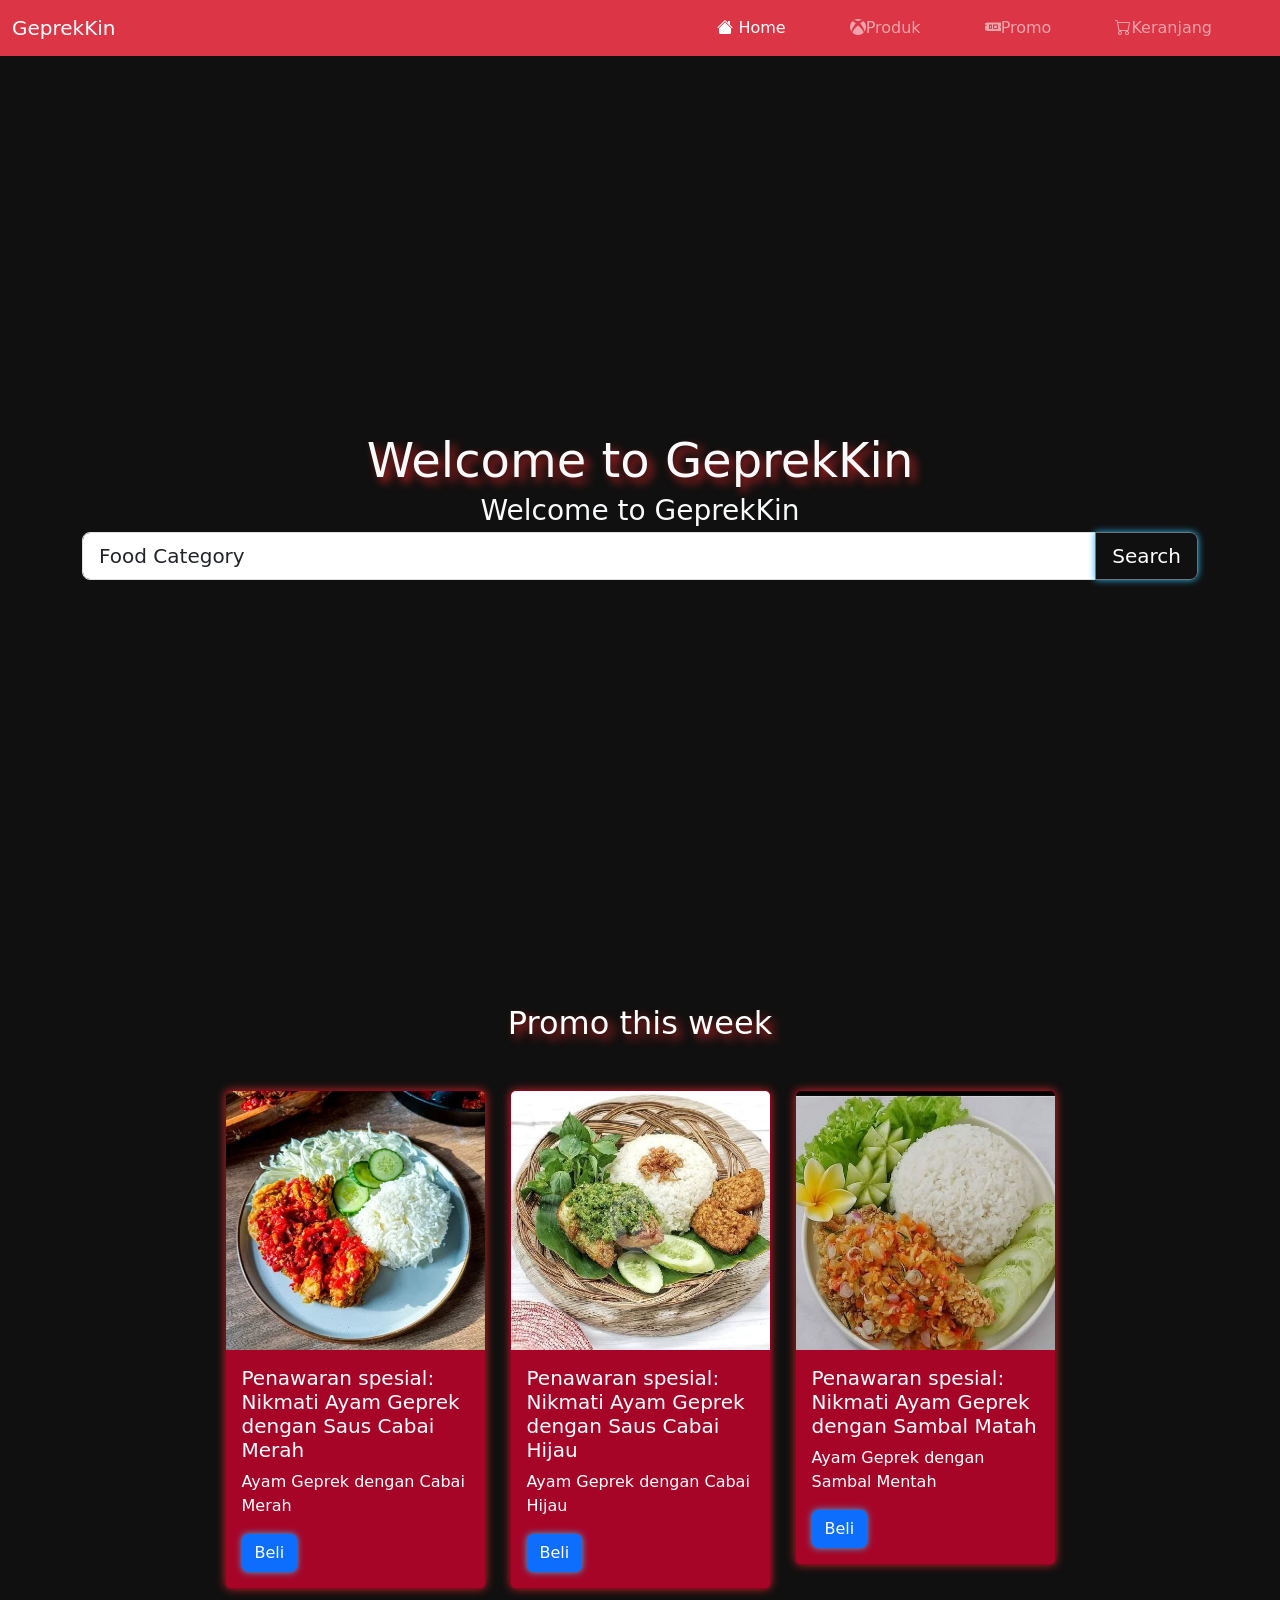
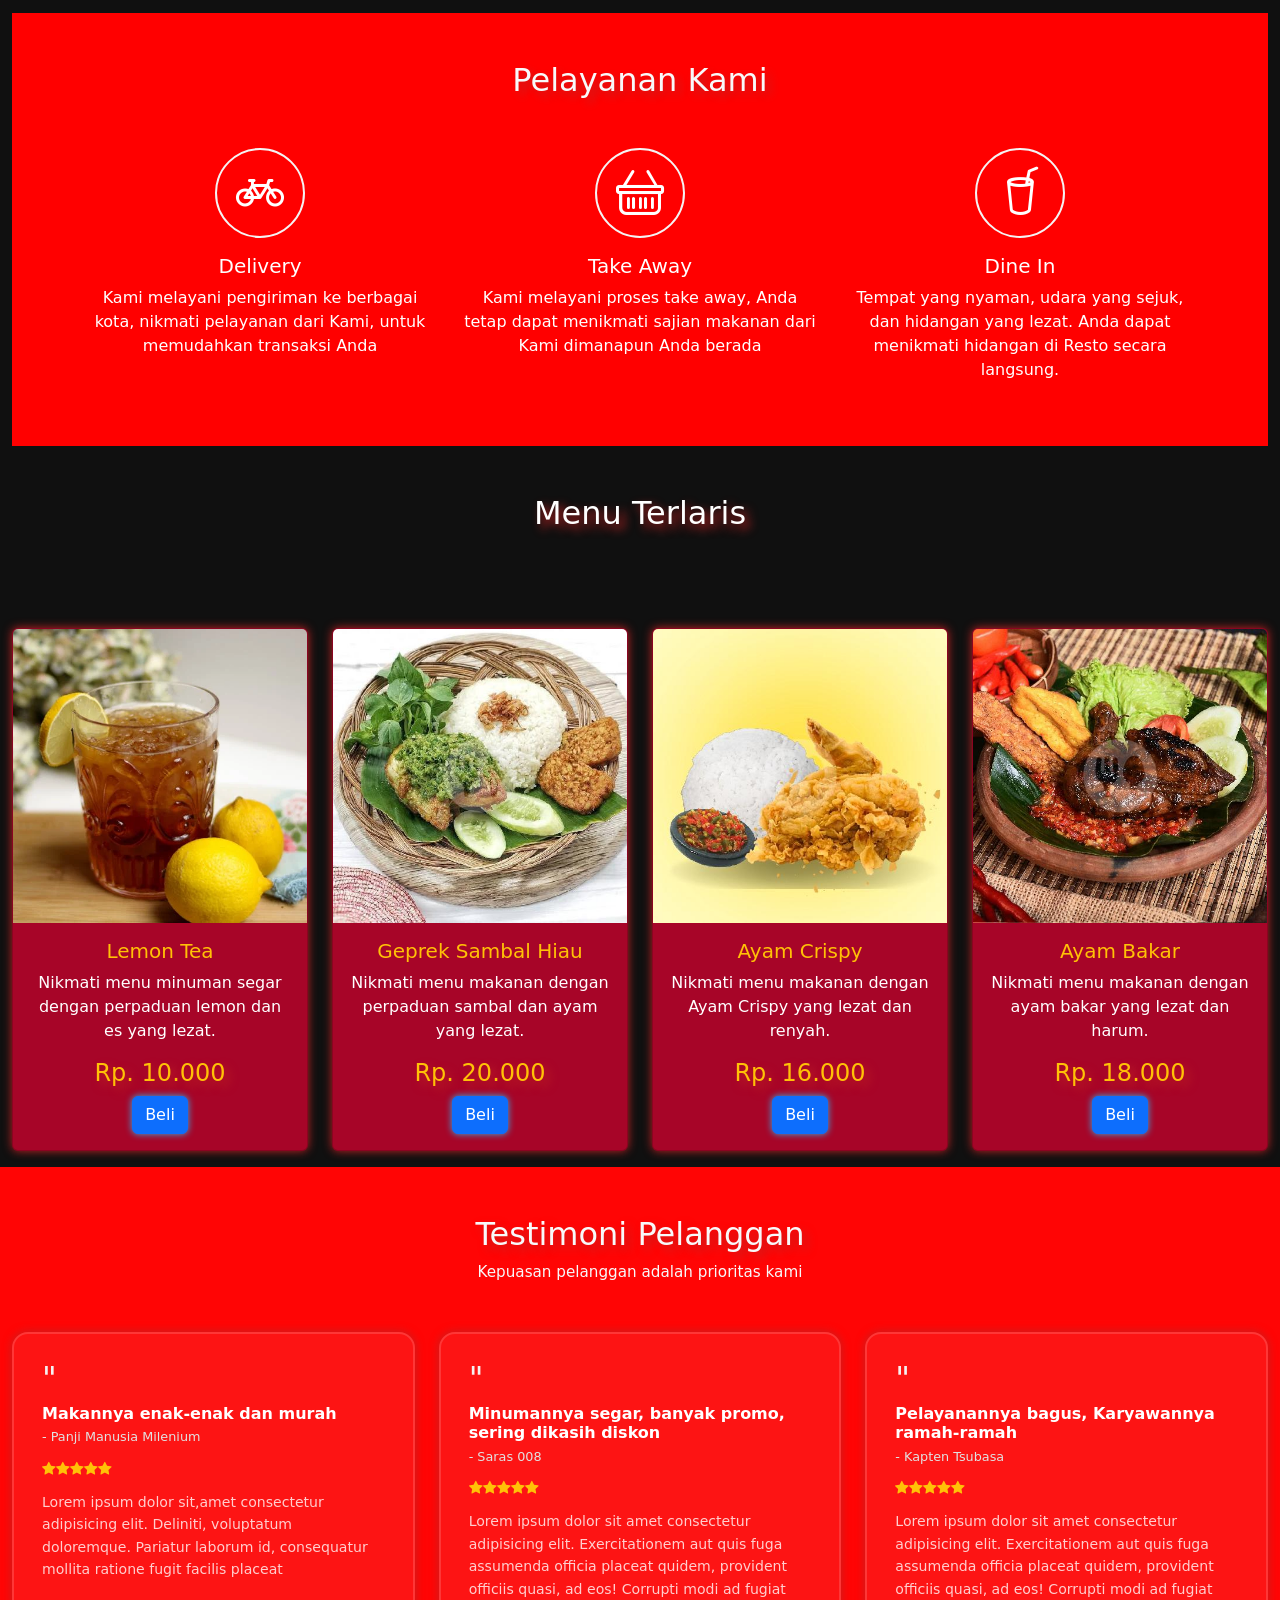
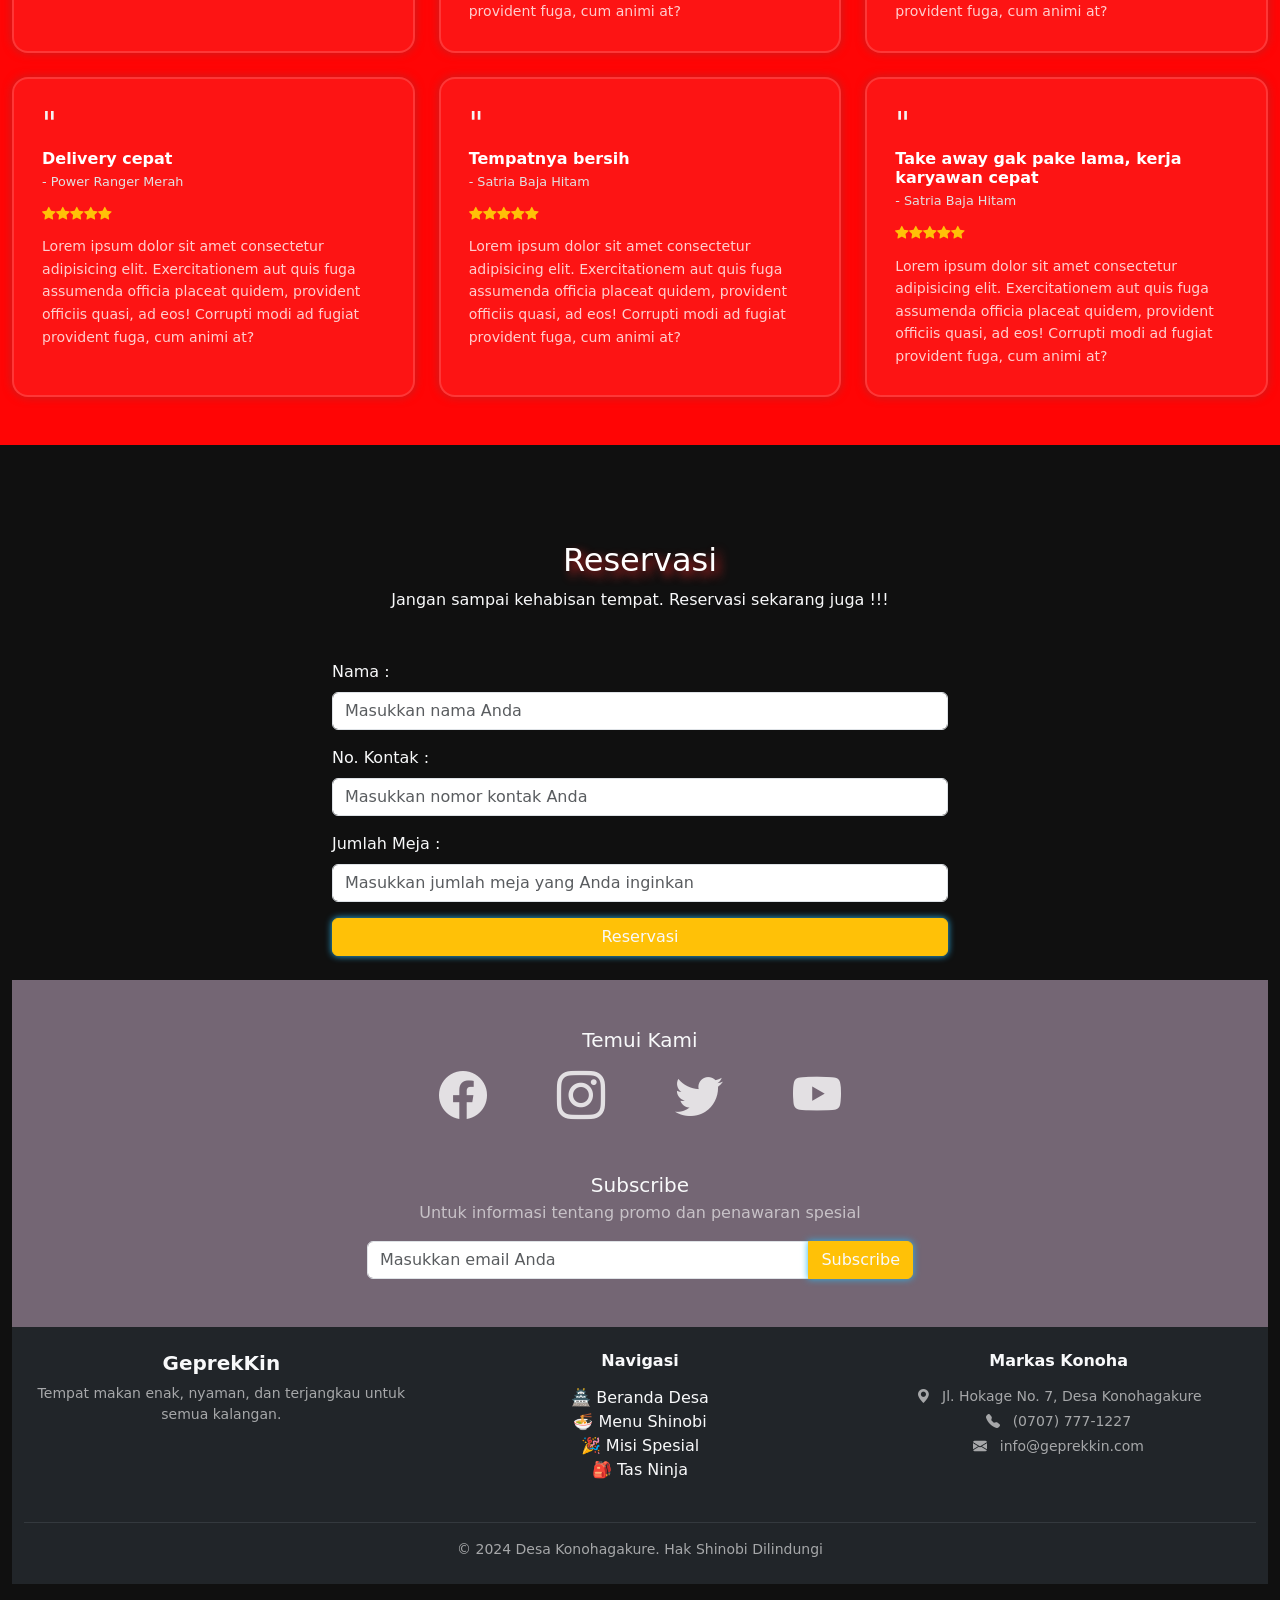
<file: index.html>
<!DOCTYPE html>
<html lang="en">
<head>
    <meta charset="UTF-8">
    <meta name="viewport" content="width=device-width, initial-scale=1.0">
    <title>Document</title>
    <link href="https://cdn.jsdelivr.net/npm/bootstrap@5.3.8/dist/css/bootstrap.min.css" rel="stylesheet" integrity="sha384-sRIl4kxILFvY47J16cr9ZwB07vP4J8+LH7qKQnuqkuIAvNWLzeN8tE5YBujZqJLB" crossorigin="anonymous">
    <link rel="stylesheet" href="https://cdn.jsdelivr.net/npm/bootstrap-icons@1.13.1/font/bootstrap-icons.min.css">
    <link rel="stylesheet" href="style.css">
</head>
<body>
  <nav class="navbar navbar-expand-lg navbar-dark bg-danger main-color">
  <div class="container-fluid">
    <button class="navbar-toggler" type="button" data-bs-toggle="collapse" data-bs-target="#navbarNav" aria-controls="navbarNav" aria-expanded="false" aria-label="Toggle navigation">
      <span class="navbar-toggler-icon"></span>
    </button>
    <div class="collapse navbar-collapse" id="navbarNav">
        <a class="navbar-brand me-auto" href="#">GeprekKin</a>
      <ul class="navbar-nav">
        <li class="nav-item me-5">
          <a class="nav-link active" aria-current="page" href="#"><i class="bi bi-house-fill"></i> Home</a>
        </li>
        <li class="nav-item me-5">
          <a class="nav-link" href="produk.html"><i class="bi bi-xbox"></i>Produk</a>
        </li>
        <li class="nav-item me-5">
          <a class="nav-link" href="promo.html"><i class="bi bi-nvme-fill"></i>Promo</a>
        </li>
        <li class="nav-item me-5">
          <a class="nav-link" href="keranjang.html"><i class="bi bi-cart"></i>Keranjang</a>
        </li>
      </ul>
    </div>
  </div>
</nav>
<div class="container-fluid banner d-flex align-items-center">
    <div class="container">
        <h2 class="text-light text-center display-5 mb-1">Welcome to GeprekKin</h2>
        <h3 class="text-light text-center display-7 mb-1">Welcome to GeprekKin</h3>
        <div class="input-group input-group-lg">
  <select class="form-control" id="inputGroupSelect04">
    <option selected>Food Category</option>
    <option value="1">Geprek Cabai Merah</option>
    <option value="2">Geprek Cabai Hijau</option>
    <option value="3">Geprek Sambal Matah</option>
  </select>
  <button class="btn btn-outline-secondary" type="button">Search</button>
</div>
</div>
</div>
<div class="container-fluid py-5">
  <div class="container">
    <h2 class="text-center">Promo this week</h2>
    <div class="row mt-5 justify-content-center">
      <div class="col-md-3 hovered-card">
        <div class="card">
         <img src="src/img/prek.webp" class="card-img-top" alt="...">
         <div class="card-body">
         <h5 class="card-title">Penawaran spesial: Nikmati Ayam Geprek dengan Saus Cabai Merah</h5>
       <p class="card-text">Ayam Geprek dengan Cabai Merah</p>
      <a href="#" class="btn btn-primary">Beli</a>
  </div>

</div>
    </div>
      <div class="col-md-3 hovered-card">
        <div class="card">
  <img src="src/img/ijo.jpeg" class="card-img-top" alt="...">
  <div class="card-body">
    <h5 class="card-title">Penawaran spesial: Nikmati Ayam Geprek dengan Saus Cabai Hijau</h5>
    <p class="card-text">Ayam Geprek dengan Cabai Hijau</p>
    <a href="#" class="btn btn-primary">Beli</a>
  </div>
      </div>
    </div>
<div class="col-md-3 hovered-card">
        <div class="card">
  <img src="src/img/matah.jpg" class="card-img-top" alt="...">
  <div class="card-body">
    <h5 class="card-title">Penawaran spesial: Nikmati Ayam Geprek dengan Sambal Matah</h5>
    <p class="card-text">Ayam Geprek dengan Sambal Mentah</p>
    <a href="#" class="btn btn-primary">Beli</a>
  </div>
      </div>
    </div>
  </div>
</div>
<br>

<div class="container-fluid py-5 background-services main-color">
  <div class="container">
    <h2 class="text-light text-center mb-5">Pelayanan Kami</h2>
<div class="row justify-content-center">
   <div class="col-lg-4 hovered-card">
     <div class="d-flex justify-content-center">
       <div class="icon-service d-flex align-items-center justify-content-center">
         <i class="bi bi-bicycle display-5"></i>
     </div>
  </div>
<div class="mt-3 text-white text-center">
   <h5>Delivery</h5>
   <p>Kami melayani pengiriman ke berbagai kota,
   nikmati pelayanan dari Kami, untuk memudahkan transaksi Anda</p>
   </div>
</div>
<div class="col-lg-4 hovered-card">
   <div class="d-flex justify-content-center">
     <div class="icon-service d-flex align-items-center justify-content-center">
   <i class="bi bi-basket display-5"></i>
  </div>
</div>
<div class="mt-3 text-white text-center">
   <h5>Take Away</h5>
   <p>Kami melayani proses take away,
     Anda tetap dapat menikmati sajian makanan dari Kami dimanapun Anda berada</p>
   </div>
</div>

<div class="col-lg-4 hovered-card">
   <div class="d-flex justify-content-center">
     <div class="icon-service d-flex align-items-center justify-content-center">
 <i class="bi bi-cup-straw display-5"></i>
   </div>
</div>
<div class="mt-3 text-white text-center">
   <h5>Dine In</h5>
   <p>Tempat yang nyaman, udara yang sejuk, dan hidangan yang lezat. Anda dapat menikmati hidangan di Resto secara langsung.</p>
     </div>
   </div>
</div>
  </div>
</div>

<div class="container-fluid py-5">
  <div class="container">
    <h2 class="text-center mb-5">Menu Terlaris</h2>
  </div>
</div>

       <div class="row">
        <div class="col-sm-6 col-lg-3 hovered-card mb-3">
          <div class="card">
            <img src="src/img/es.webp" class="card-img-top" alt="...">
            <div class="card-body text-center">
              <h5 class="card-title text-warning">Lemon Tea</h5>
              <p class="card-text">Nikmati menu minuman segar dengan perpaduan lemon dan es yang lezat.</p>
              <h4 class="card-text text-warning">Rp. 10.000</h4>
              <a href="#" class="btn btn-primary">Beli</a>
          </div>
        </div>
       </div>

        <div class="col-sm-6 col-lg-3 hovered-card mb-3">
          <div class="card">
            <img src="src/img/ijo.jpeg" class="card-img-top" alt="...">
            <div class="card-body text-center">
              <h5 class="card-title text-warning">Geprek Sambal Hiau</h5>
              <p class="card-text">Nikmati menu makanan dengan perpaduan sambal dan ayam yang lezat.</p>
              <h4 class="card-text text-warning">Rp. 20.000</h4>
              <a href="#" class="btn btn-primary">Beli</a>
          </div>
        </div>
       </div>

        <div class="col-sm-6 col-lg-3 hovered-card mb-3">
          <div class="card">
            <img src="src/img/normal.jpeg" class="card-img-top" alt="...">
            <div class="card-body text-center">
              <h5 class="card-title text-warning">Ayam Crispy</h5>
              <p class="card-text">Nikmati menu makanan dengan Ayam Crispy yang lezat dan renyah.</p>
              <h4 class="card-text text-warning">Rp. 16.000</h4>
              <a href="#" class="btn btn-primary">Beli</a>
          </div>
        </div>
       </div>

       <div class="col-sm-6 col-lg-3 hovered-card mb-3">
          <div class="card">
            <img src="src/img/bakar.jpeg" class="card-img-top" alt="...">
            <div class="card-body text-center">
              <h5 class="card-title text-warning">Ayam Bakar</h5>
              <p class="card-text">Nikmati menu makanan dengan ayam bakar yang lezat dan harum.</p>
              <h4 class="card-text text-warning">Rp. 18.000</h4>
              <a href="#" class="btn btn-primary">Beli</a>
          </div>
        </div>
       </div>



       <div class="container-fluid py-5 testimony">
  <div class="container">
    <h2 class="text-center text-light mb-2">Testimoni Pelanggan</h2>
    <p class="text-center text-light mb-5" style="color:rgba(255, 255, 255, 0.6);font-size: 0.95rem;">Kepuasan pelanggan adalah prioritas kami</p>
  </div>

  <div class="row g-4">
       <div class="col-sm-6 col-lg-4">
        <div class="testimony-card card">
          <div class="quote-icon">"</div>
          <h5>Makannya enak-enak dan murah</h5>
          <div class="author">- Panji Manusia Milenium</div>
          <div class="stars">
              <i class="bi bi-star-fill"></i><i class="bi bi-star-fill"></i><i class="bi bi-star-fill"></i><i class="bi bi-star-fill"></i><i class="bi bi-star-fill"></i>
          </div>
          <p>Lorem ipsum dolor sit,amet consectetur adipisicing elit. Deliniti, voluptatum doloremque. Pariatur laborum id, consequatur mollita ratione fugit facilis placeat</p>
        </div>
       </div>

       <div class="col-sm-6 col-lg-4">
        <div class="testimony-card card">
          <div class="quote-icon">"</div>
          <h5>Minumannya segar, banyak promo, sering dikasih diskon</h5>
          <div class="author">- Saras 008</div>
          <div class="stars">
              <i class="bi bi-star-fill"></i><i class="bi bi-star-fill"></i><i class="bi bi-star-fill"></i><i class="bi bi-star-fill"></i><i class="bi bi-star-fill"></i>
          </div>
          <p>Lorem ipsum dolor sit amet consectetur adipisicing elit. Exercitationem aut quis fuga assumenda officia placeat quidem, provident officiis quasi, ad eos! Corrupti modi ad fugiat provident fuga, cum animi at?</p>
        </div>
       </div>

       <div class="col-sm-6 col-lg-4">
        <div class="testimony-card card">
          <div class="quote-icon">"</div>
          <h5>Pelayanannya bagus, Karyawannya ramah-ramah</h5>
          <div class="author">- Kapten Tsubasa</div>
          <div class="stars">
              <i class="bi bi-star-fill"></i><i class="bi bi-star-fill"></i><i class="bi bi-star-fill"></i><i class="bi bi-star-fill"></i><i class="bi bi-star-fill"></i>
          </div>
          <p>Lorem ipsum dolor sit amet consectetur adipisicing elit. Exercitationem aut quis fuga assumenda officia placeat quidem, provident officiis quasi, ad eos! Corrupti modi ad fugiat provident fuga, cum animi at?</p>
        </div>
       </div>

       <div class="col-sm-6 col-lg-4">
        <div class="testimony-card card">
          <div class="quote-icon">"</div>
          <h5>Delivery cepat</h5>
          <div class="author">- Power Ranger Merah</div>
          <div class="stars">
              <i class="bi bi-star-fill"></i><i class="bi bi-star-fill"></i><i class="bi bi-star-fill"></i><i class="bi bi-star-fill"></i><i class="bi bi-star-fill"></i>
          </div>
          <p>Lorem ipsum dolor sit amet consectetur adipisicing elit. Exercitationem aut quis fuga assumenda officia placeat quidem, provident officiis quasi, ad eos! Corrupti modi ad fugiat provident fuga, cum animi at?</p>
        </div>
       </div>

       <div class="col-sm-6 col-lg-4">
        <div class="testimony-card card">
          <div class="quote-icon">"</div>
          <h5>Tempatnya bersih</h5>
          <div class="author">- Satria Baja Hitam</div>
          <div class="stars">
              <i class="bi bi-star-fill"></i><i class="bi bi-star-fill"></i><i class="bi bi-star-fill"></i><i class="bi bi-star-fill"></i><i class="bi bi-star-fill"></i>
          </div>
          <p>Lorem ipsum dolor sit amet consectetur adipisicing elit. Exercitationem aut quis fuga assumenda officia placeat quidem, provident officiis quasi, ad eos! Corrupti modi ad fugiat provident fuga, cum animi at?</p>
        </div>
       </div>

       <div class="col-sm-6 col-lg-4">
        <div class="testimony-card card">
          <div class="quote-icon">"</div>
          <h5>Take away gak pake lama, kerja karyawan cepat</h5>
          <div class="author">- Satria Baja Hitam</div>
          <div class="stars">
              <i class="bi bi-star-fill"></i><i class="bi bi-star-fill"></i><i class="bi bi-star-fill"></i><i class="bi bi-star-fill"></i><i class="bi bi-star-fill"></i>
          </div>
          <p>Lorem ipsum dolor sit amet consectetur adipisicing elit. Exercitationem aut quis fuga assumenda officia placeat quidem, provident officiis quasi, ad eos! Corrupti modi ad fugiat provident fuga, cum animi at?</p>
        </div>
       </div>
  </div>
  </div>
</div>
</div>

<div class="container-fluid py-5">
  <div class="container">
    <h2 class="text-center mb-2">Reservasi</h2>
    <p class="text-center text-light mb-5">Jangan sampai kehabisan tempat. Reservasi sekarang juga !!!</p>
</div>

<div class="row justify-content-center">
  <div class="col-md-6">

   <div class="mb-3">
      <label class="form-label text-light">Nama :</label>
      <input type="text" class="form-control" placeholder="Masukkan nama Anda">
   </div>

   <div class="mb-3">
      <label class="form-label text-light">No. Kontak :</label>
      <input type="tel" class="form-control" placeholder="Masukkan nomor kontak Anda">
   </div>

   <div class="mb-3">
      <label class="form-label text-light">Jumlah Meja :</label>
      <input type="number" class="form-control" placeholder="Masukkan jumlah meja yang Anda inginkan">
   </div>

   <div class="d-grid">
    <button class="btn btn-warning text-light" type="button">Reservasi</button>
   </div>
  </div>
  </div>

<br>
   <div class="container-fluid py-5 footer">
    <div class="container">
      <h5 class="text-center text-light mb-3">Temui Kami</h5>

   <div class="d-flex justify-content-center mb-5" style="gap: 70px">
    <a href="https://www.facebook.com/username" target="_blank" class="social-icon">
      <i class="bi bi-facebook display-5"></i>
    </a>

    <a href="https://www.instagram.com/username" target="_blank" class="social-icon">
      <i class="bi bi-instagram display-5"></i>
    </a>

    <a href="https://x.com/username" target="_blank" class="social-icon">
      <i class="bi bi-twitter display-5"></i>
    </a>

    <a href="https://www.youtube.com/username" target="_blank" class="social-icon">
      <i class="bi bi-youtube display-5"></i>
    </a>
  </div>

<h5 class="text-center text-light mb-1">Subscribe</h5>
<p class="text-center text-muted mb-3">Untuk informasi tentang promo dan penawaran spesial</p>

<div class="row justify-content-center">
  <div class="col-md-6">
    <div class="input-group">
      <input type="email" class="form-control" placeholder="Masukkan email Anda">
      <button class="btn btn-warning text-light" type="button">Subscribe</button>
    </div>
  </div>
</div>
    </div>
  </div>

  <footer class="bg-dark text-light py-4">
    <div class="container-fluid">
    <div class="row text-center text-md-star">
  <div class="col-md-4 mb-3 mb-md-0">
    <h5 class="fw-bold">GeprekKin</h5>
    <p class="text-muted small">Tempat makan enak, nyaman, dan terjangkau untuk semua kalangan.</p>
  </div>

  <div class="col-md-4 mb-3 mb-md-0">
    <h6 class="fw-bold mb-3">Navigasi</h6>
    <ul class="list-unstyled">
      <li><a href="#" class="text-light text-decoration-none">🏯 Beranda Desa</a></li>
      <li><a href="#" class="text-light text-decoration-none">🍜 Menu Shinobi</a></li>
      <li><a href="#" class="text-light text-decoration-none">🎉 Misi Spesial</a></li>
      <li><a href="#" class="text-light text-decoration-none">🎒 Tas Ninja</a></li>
    </ul>
  </div>

  <div class="col-md-4">
    <h6 class="fw-bold mb-3">Markas Konoha</h6>
    <ul class="list-unstyled text-muted small">
      <li class="mb-1"><i class="bi bi-geo-alt-fill me-2"></i> Jl. Hokage No. 7, Desa Konohagakure</li>
      <li class="mb-1"><i class="bi bi-telephone-fill me-2"></i> (0707) 777-1227</li>
      <li><i class="bi bi-envelope-fill me-2"></i> info@geprekkin.com</li>
    </ul>
  </div>
</div>
<hr class="border-secondary mt-4 mb-3">
<p class="text-center text-muted small mb-0">&copy; 2024 Desa Konohagakure. Hak Shinobi Dilindungi</p>
    </div>
  </footer>

    <script src="https://cdn.jsdelivr.net/npm/bootstrap@5.3.0/dist/js/bootstrap.bundle.min.js"></script>
</body>
</html>
</file>
<file: style.css>
body {
    background-color: #101010;
    margin: 0;
}
h2 {
    color: white;
    text-shadow: 5px 5px 10px #c22323;
}

.banner {
    min-height: 100vh;
    background: linear-gradient(rgba(0,0,0,0.4)), url('src/img/dokor.jpg');
    background-size: cover;
    background-position: center;
}

.btn-outline-secondary {
    color: white;
}

.btn{
    box-shadow: rgb(44, 182, 237) 0px 0px 7px;
    transition: 1s;
}

.card{
    background-color: rgb(167, 5, 40);
    color: white;
    box-shadow: 0 0 10px #c22323;
    transition: 1s;
}

.card:hover {
    transform: scale(1.1);
}
.icon-service {
    width: 90px;
    height: 90px;
    border: solid #f5f3f3 2px;
    border-radius: 50%;
    color: #ffff;
}


.background-services{
    background-color: red;
}

.testimony{
    background-color: rgb(255, 5, 5) !important;
}

.testimony .card{
    background: rgba(225, 225, 225, 0.07) !important;
    border: 1px solid rgba(255, 255, 255, 0.15) !important;
    border-radius: 16px;
    padding: 28px;
    transition: .3s;
    height: 100%;
}

.testimony .card:hover {
    transform: translateY(-6px);
    background: rgba(225, 225, 225, 0.13);
    border-color: rgba(255, 255, 255, 0.3);
}

.testimony .card .quote-icon {
    font-size: 2rem;
    color:rgb(245, 242, 242);
    line-height: 1;
    margin-bottom: 10px;
}

.testimony-card h5 {
    font-size: 1rem;
    font-weight: 700;
    color: #fff;
    margin-bottom: 4px;
}

.testimony-card .author {
    font-size: 0.8rem;
    color:rgb(226, 225, 225);
    margin-bottom: 12px;
}

.testimony-card p {
    font-size: 0.88rem;
    color:rgba(255, 252, 252, 0.8);
    line-height: 1.6;
    margin-bottom: 0;
}

.testimony-card .stars {
    color: #ffc107;
    font-size: 0.85rem;
    margin-bottom: 12px;
}

.testimony .testimony-card {
    background: rgba(225, 225, 225, 0.07) !important;
    border: 2px solid rgba(255, 255, 255, 0.15) !important;;
}

.footer {
    background-color: rgb(116, 102, 116);
    width: 100%;
}

.full-width-footer {
    position: relative;
    left: 48%;
    right: 48%;
    width: 100vw;
    margin-left: -50vw;
    margin-right: -50vw;
    box-sizing: border-box;
    padding-left: 0;
    padding-right: 0;
}

.footer .social-icon {
    font-size: 1.6rem;
    color: rgba(255, 255, 255, 0.8);
    transition: .3s;
}

.footer .social-icon:hover {
    color: #2f3ceb;
}

.text-muted {
    color: rgba(255, 255, 255, 0.6) !important;
}

.produk-banner {
    height: 50vh;
    background: linear-gradient(rgba(0,0,0,0.7)), url('src/img/dokor.jpg');
    background-size: cover;
    background-position: center;
}

h4 {
    color: white;
    text-shadow: 5px 5px 10px #c22323;
}

.card-produk{
    background-color: rgb(167, 5, 40);
    color: white;
    box-shadow: 0 0 10px #c22323;
}

.promo-section {
  animation: fadeSlideIn 0.4s ease both;
}

@keyframes fadeSlideIn {
  from {
    opacity: 0;
    transform: translateY(20px);
  }
  to {
    opacity: 1;
    transform: translateY(0);
  }
}

.promo-section .hovered-card {
  opacity: 0;
  animation: fadeSlideIn 0.4s ease forwards;
}

.promo-section .hovered-card:nth-child(1) {
  animation-delay: 0.05s;
}

.promo-section .hovered-card:nth-child(2) {
  animation-delay: 0.1s;
}

.promo-section .hovered-card:nth-child(3) {
  animation-delay: 0.15s;
}

.promo-section .hovered-card:nth-child(4) {
  animation-delay: 0.2s;
}

.promo-section .hovered-card:nth-child(5) {
  animation-delay: 0.25s;
}

.promo-section .hovered-card:nth-child(6) {
  animation-delay: 0.3s;
}

.promo-section .hovered-card:nth-child(7) {
  animation-delay: 0.35s;
}

.promo-section .hovered-card:nth-child(8) {
  animation-delay: 0.4s;
}

/* Animasi button active */
.filter-btn {
  transition: 
    background-color 0.25s ease,
    color 0.25s ease,
    transform 0.15s ease,
    box-shadow 0.25s ease;
}

.filter-btn:active {
  transform: scale(0.95);
}

.filter-btn.active {
  box-shadow: 0 4px 14px rgba(255, 193, 7, 0.45);
}

.ijoo {
    color: white;
    text-shadow: 5px 5px 10px #c22323;
}

.ijoo {
    color: white;
    text-shadow: 5px 5px 10px #c22323;
}
</file>
